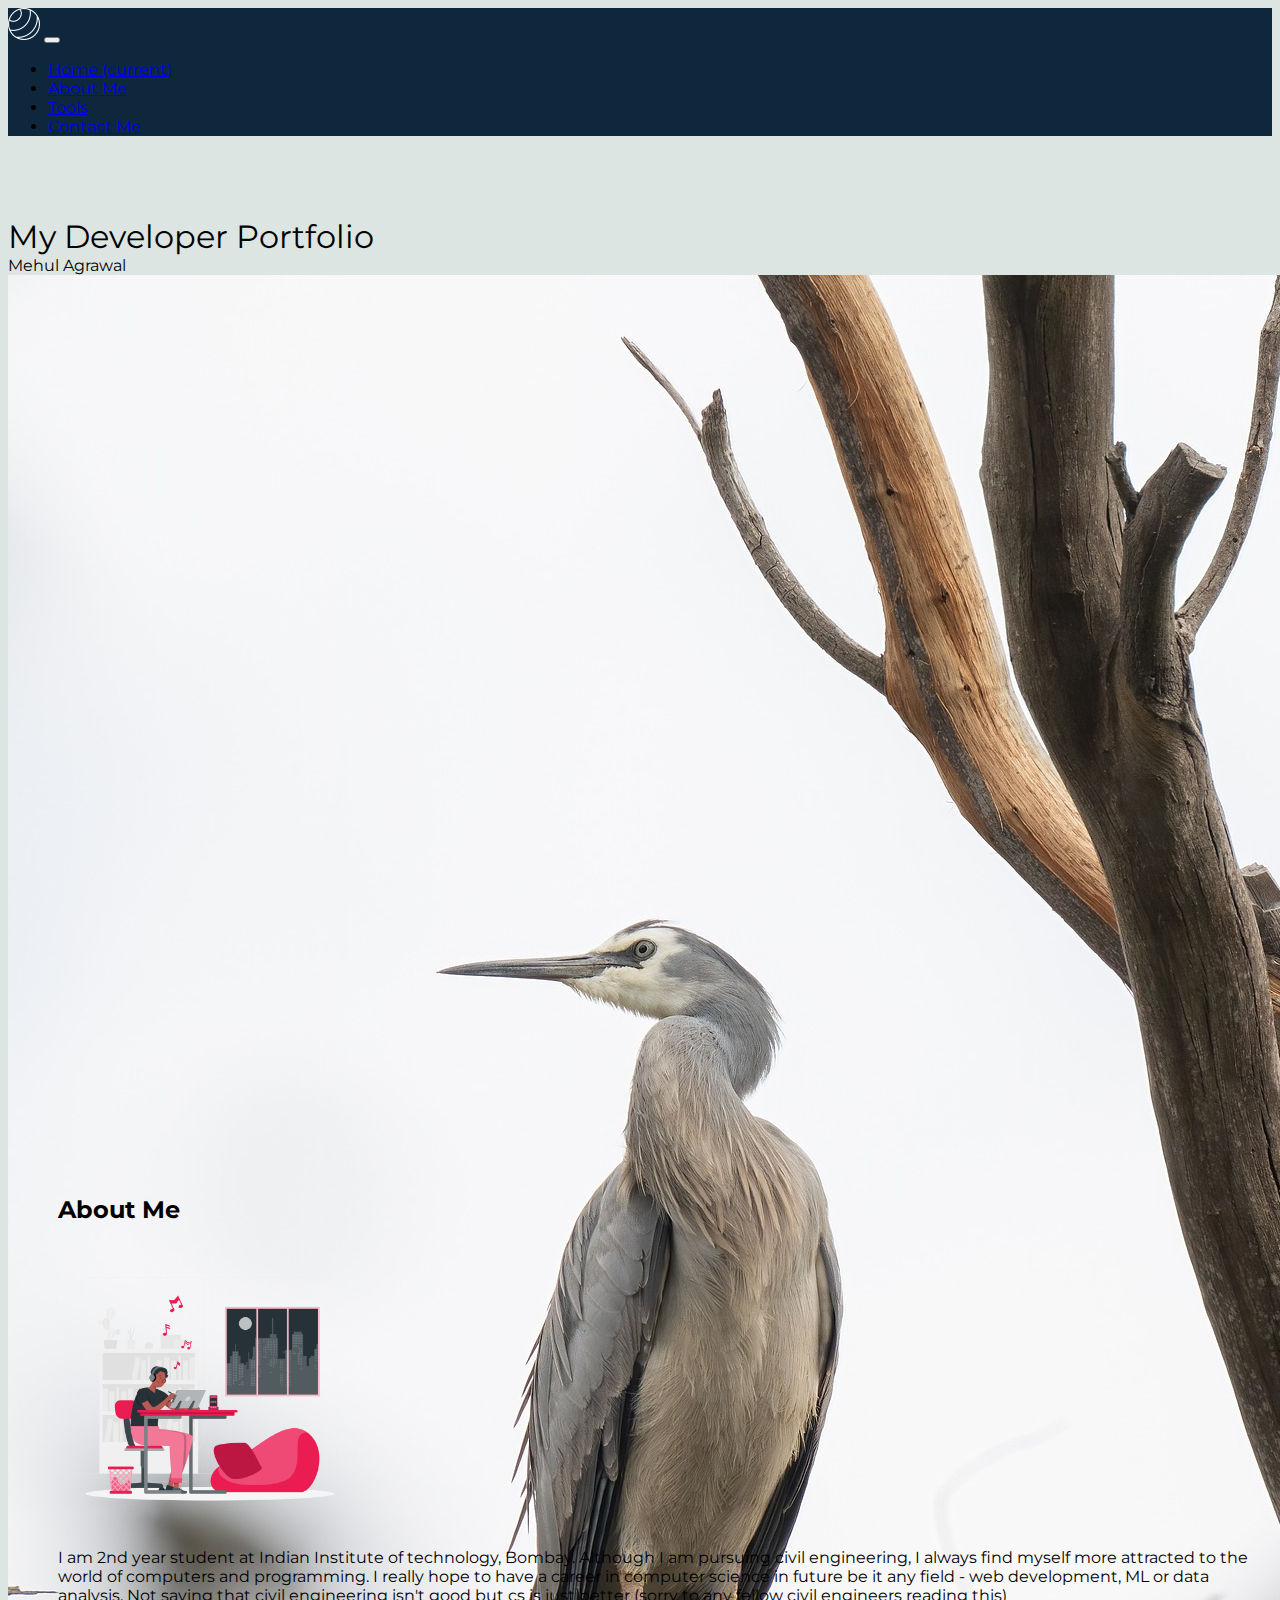
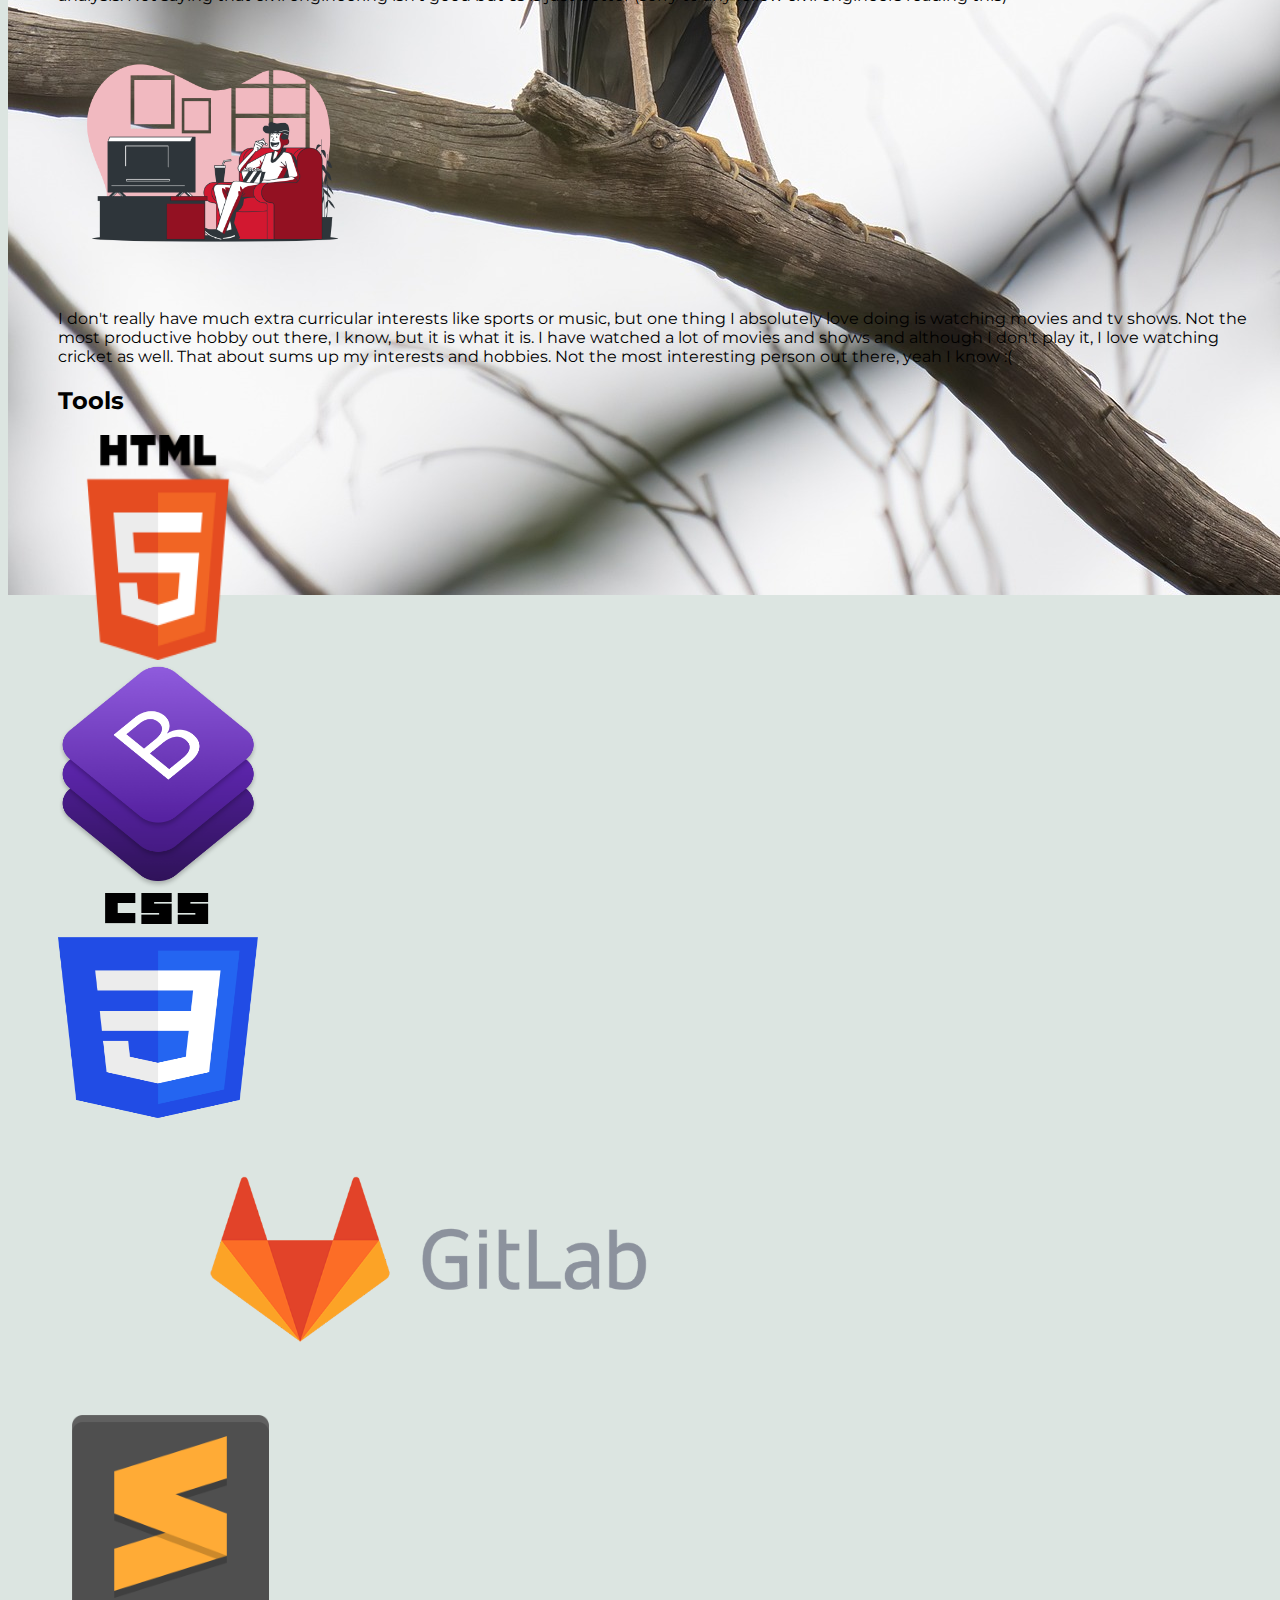
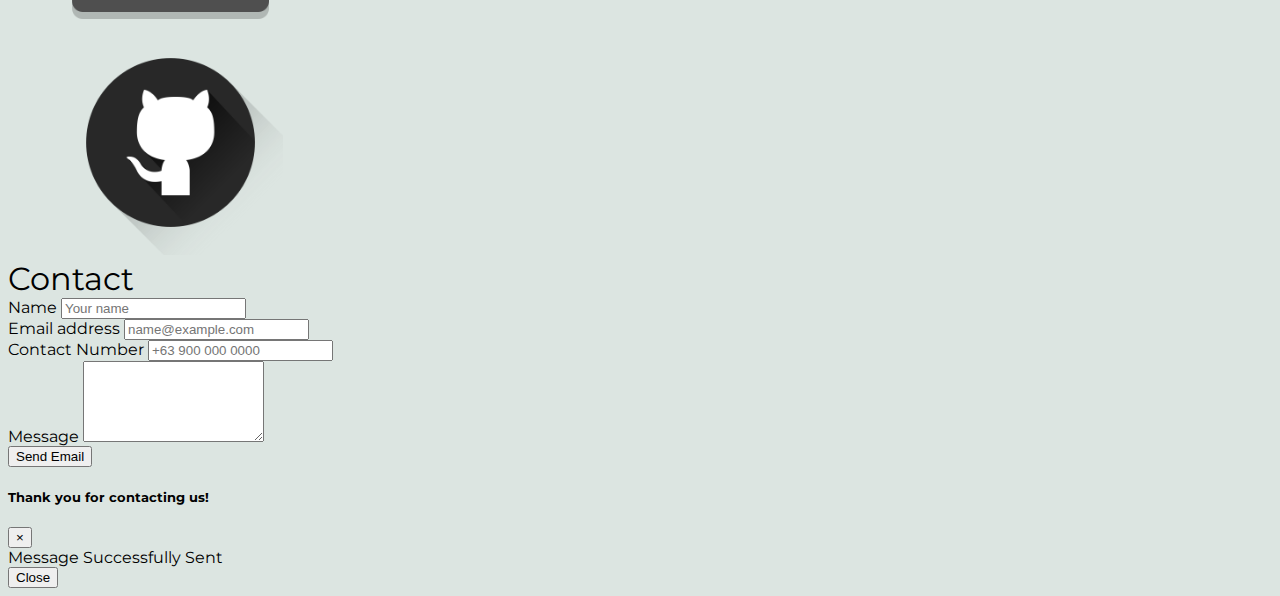
<file: index.html>
<!DOCTYPE html>
<html>
<head>
	<meta charset="utf-8">
	<meta name="viewport" content="width=device-width, initial-scale=1, shrink-to-fit=no">
	<title>My portfolio</title>

	<!-- Bootstrap link-->
	<link rel="stylesheet" href="https://cdn.jsdelivr.net/npm/bootstrap@4.6.0/dist/css/bootstrap.min.css" integrity="sha384-B0vP5xmATw1+K9KRQjQERJvTumQW0nPEzvF6L/Z6nronJ3oUOFUFpCjEUQouq2+l" crossorigin="anonymous"/>

	<!-- Google fonts -->
	<link rel="preconnect" href="https://fonts.googleapis.com">
	<link rel="preconnect" href="https://fonts.gstatic.com" crossorigin>
	<link href="https://fonts.googleapis.com/css2?family=Montserrat&display=swap" rel="stylesheet">

	<!-- CSS link -->
	<link rel="stylesheet" type="text/css" href="index.css">
</head>
<body>

	<!-- Navbar -->
	<nav class="navbar navbar-expand-lg navbar-dark fixed-top mb-3">
	  <a class="navbar-brand" href="#landing"><img src="images/icon.png"></a>
	  <button class="navbar-toggler" type="button" data-toggle="collapse" data-target="#navbarNav" aria-controls="navbarNav" aria-expanded="false" aria-label="Toggle navigation">
	    <span class="navbar-toggler-icon"></span>
	  </button>
	  <div class="collapse navbar-collapse" id="navbarNav">
	    <ul class="navbar-nav ml-auto">
	      <li class="nav-item active">
	        <a class="nav-link" href="#landing">Home <span class="sr-only">(current)</span></a>
	      </li>
	      <li class="nav-item">
	        <a class="nav-link" href="#about">About Me</a>
	      </li>
	      <li class="nav-item">
	        <a class="nav-link" href="#tools">Tools</a>
	      </li>
	      <li class="nav-item">
	        <a class="nav-link" href="#contact">Contact Me</a>
	      </li>
	    </ul>
	  </div>
	</nav>

	<!-- Landing -->
	<div class="container-fluid d-flex justify-content-around scroll-top-margin pr-0" id="landing">
		<div class="col-12 col-md-6 col-lg-7 d-flex justify-content-center flex-column align-items-center m-sm-5 m-lg-0">
			<div class="title text-center">My Developer Portfolio</div>
			<div>Mehul Agrawal</div>
		</div>
		<div class="d-none d-md-block col-md-6 col-lg-5 landing-img p-0"><img src="images/landing3.jpg" class="img-fluid h-100"></div>
	</div>

	<!-- About us section -->
	<div class="m-5 scroll-top-margin" id="about">
		<h2 class="text-center">About Me</h2>
		<div class="d-flex flex-column about">
			<div class="d-md-flex flex-row justify-content-center">
				<div class="col-12 col-md-6 col-lg-4 w-100"><img src="images/aboutme.png" class="img-fluid d-block ml-auto mr-auto"></div>
				<div class="col-12 col-md-6 col-lg-4 d-flex align-items-center bg-warning">I am 2nd year student at Indian Institute of technology, Bombay. Although I am pursuing civil engineering, I always find myself more attracted to the world of computers and programming. I really hope to have a career in computer science in future be it any field - web development, ML or data analysis. Not saying that civil engineering isn't good but cs is just better (sorry to any fellow civil engineers reading this)</div>
			</div>
			<div class="d-md-flex flex-row justify-content-center">
				<div class="col-12 col-md-6 col-lg-4 order-1 order-md-2"><img src="images/movies.png" class="img-fluid d-block ml-auto mr-auto"></div>
				<div class="col-12 col-md-6 col-lg-4 d-flex align-items-center text-right bg-danger text-light order-2 order-md-1 w-100">I don't really have much extra curricular interests like sports or music, but one thing I absolutely love doing is watching movies and tv shows. Not the most productive hobby out there, I know, but it is what it is. I have watched a lot of movies and shows and although I don't play it, I love watching cricket as well. That about sums up my interests and hobbies. Not the most interesting person out there, yeah I know :(</div>
			</div>
		</div>
	</div>

	<!-- Tools -->
	<div id="tools" class="d-md-flex flex-column align-items-center m-5 scroll-top-margin">
		<h2 class="text-center mb-4">Tools</h2>
		<div class="row col-lg-12 justify-content-around">
			<div><img src="images/html.png" class="img-fluid tools-t"></div>
			<div><img src="images/bootstrap.png" class="img-fluid tools-t"></div>
			<div><img src="images/css.png" class="img-fluid tools-t"></div>
		</div>
		<div class="row justify-content-center"><img src="images/gitlab.png" class="img-fluid tools-m"></div>
		<div class="d-flex col-10 row justify-content-around">
			<div><img src="images/sublime.png" class="img-fluid tools-b"></div>
			<div><img src="images/github.png" class="img-fluid tools-b"></div>
		</div>
	</div>

	<!-- Contact me section -->
	<div class="d-flex flex-column justify-content-center container-fluid text-center col-12 col-md-8 col-xl-4 scroll-top-margin" id="contact">
		<div class="p-3 text-dark font-weight-bold contact-heading">Contact</div>
		<div class="bg-dark text-light p-3">
			<form>
			  <div class="form-group">
			  	<label for="Name">Name</label>
			  	<input type="text" class="form-control" id="Name" placeholder="Your name" required>
			  </div>
			  <div class="form-group">
			    <label for="Email">Email address</label>
			    <input type="email" class="form-control" id="Email" aria-describedby="emailHelp" placeholder="name@example.com" required>
			  </div>
			  <div class="form-group">
			    <label for="contact">Contact Number</label>
			    <input type="number" class="form-control" id="contact" placeholder="+63 900 000 0000" required>
			  </div>
			  <div class="form-group">
			      <label for="message">Message</label>
			      <textarea class="form-control" id="message" rows="5"></textarea>
			  </div>
			  <!-- Button trigger modal -->
			  <button type="button" class="btn btn-danger" data-toggle="modal" data-target="#staticBackdrop">
			    Send Email
			  </button>

			  <!-- Modal -->
			  <div class="modal fade" id="staticBackdrop" data-backdrop="static" data-keyboard="false" tabindex="-1" aria-labelledby="staticBackdropLabel" aria-hidden="true">
			    <div class="modal-dialog">
			      <div class="modal-content text-dark">
			        <div class="modal-header">
			          <h5 class="modal-title" id="staticBackdropLabel">Thank you for contacting us!</h5>
			          <button type="button" class="close" data-dismiss="modal" aria-label="Close">
			            <span aria-hidden="true">&times;</span>
			          </button>
			        </div>
			        <div class="modal-body">
			          Message Successfully Sent
			        </div>
			        <div class="modal-footer">
			          <button type="button" class="btn btn-secondary" data-dismiss="modal">Close</button>
			        </div>
			      </div>
			    </div>
			  </div>
			</form>
		</div>
	</div>

	<!-- Bootstrap script -->
	<script src="https://code.jquery.com/jquery-3.5.1.slim.min.js" integrity="sha384-DfXdz2htPH0lsSSs5nCTpuj/zy4C+OGpamoFVy38MVBnE+IbbVYUew+OrCXaRkfj" crossorigin="anonymous"></script>
	<script src="https://cdn.jsdelivr.net/npm/bootstrap@4.6.0/dist/js/bootstrap.bundle.min.js" integrity="sha384-Piv4xVNRyMGpqkS2by6br4gNJ7DXjqk09RmUpJ8jgGtD7zP9yug3goQfGII0yAns" crossorigin="anonymous"></script>

</body>
</html>
</file>
<file: index.css>
html{
	scroll-behavior: smooth;
}

body{
	font-family: 'Montserrat', sans-serif;
	background-color: #DCE5E1;
}

nav{
	background-color: #0E273C;
}

.scroll-top-margin{
	scroll-margin-top: 65px;
}

.navbar{
	margin-bottom: 16px;
}

#landing{
	padding-top: 65px;
}

.landing-img{
	height: 100vh;
}

.title{
	font-size: 32px;
}

#about{
	padding-left: 50px;
}

.about img{
	max-height: 300px;
}

#tools{
	padding-left: 50px;
}

.css-bootstrap{
	max-height: 250px;
}

.contact-heading{
	font-size: 32px;
}

.html{
	height: 225px;
	width: 250px;
}

.tools-t{
	height: 225px;
	width: 200px;
}

.tools-m{
	max-height: 275px;
}

.tools-b{
	max-height: 225px;
}
</file>
